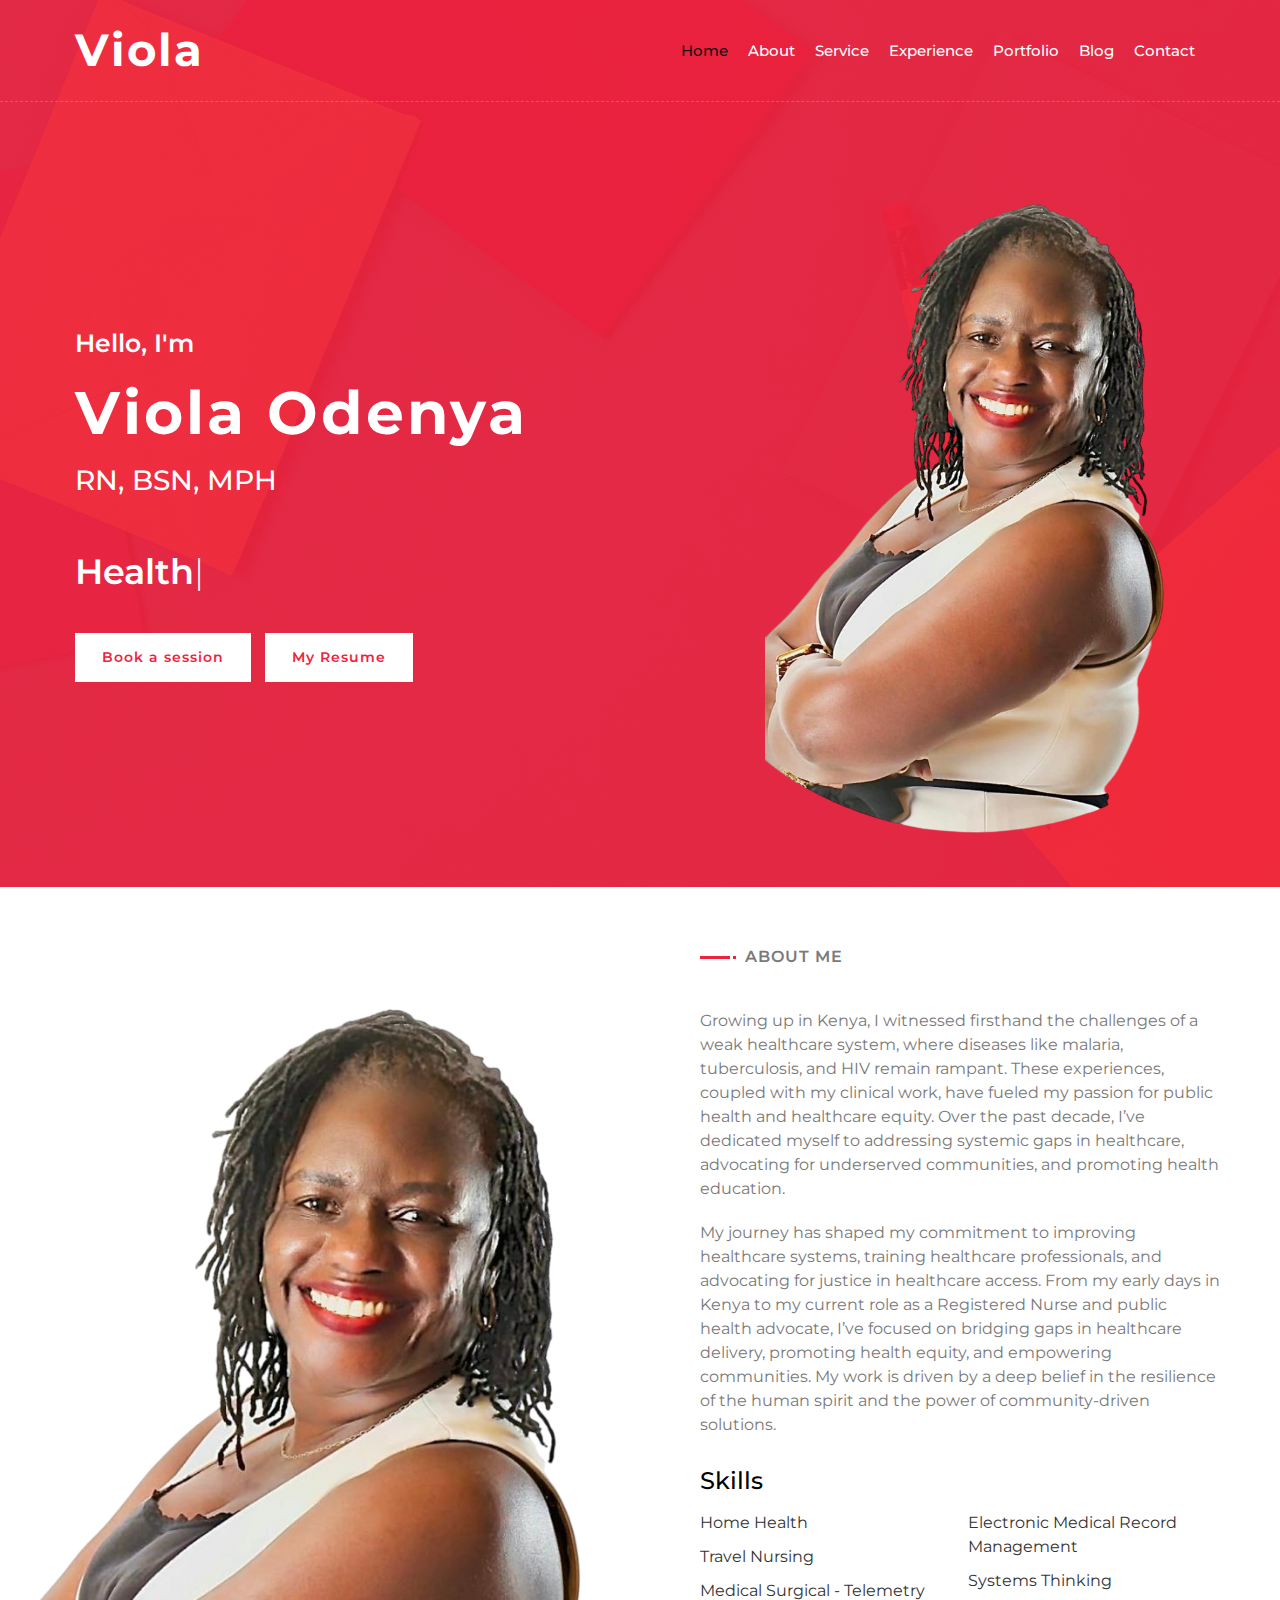
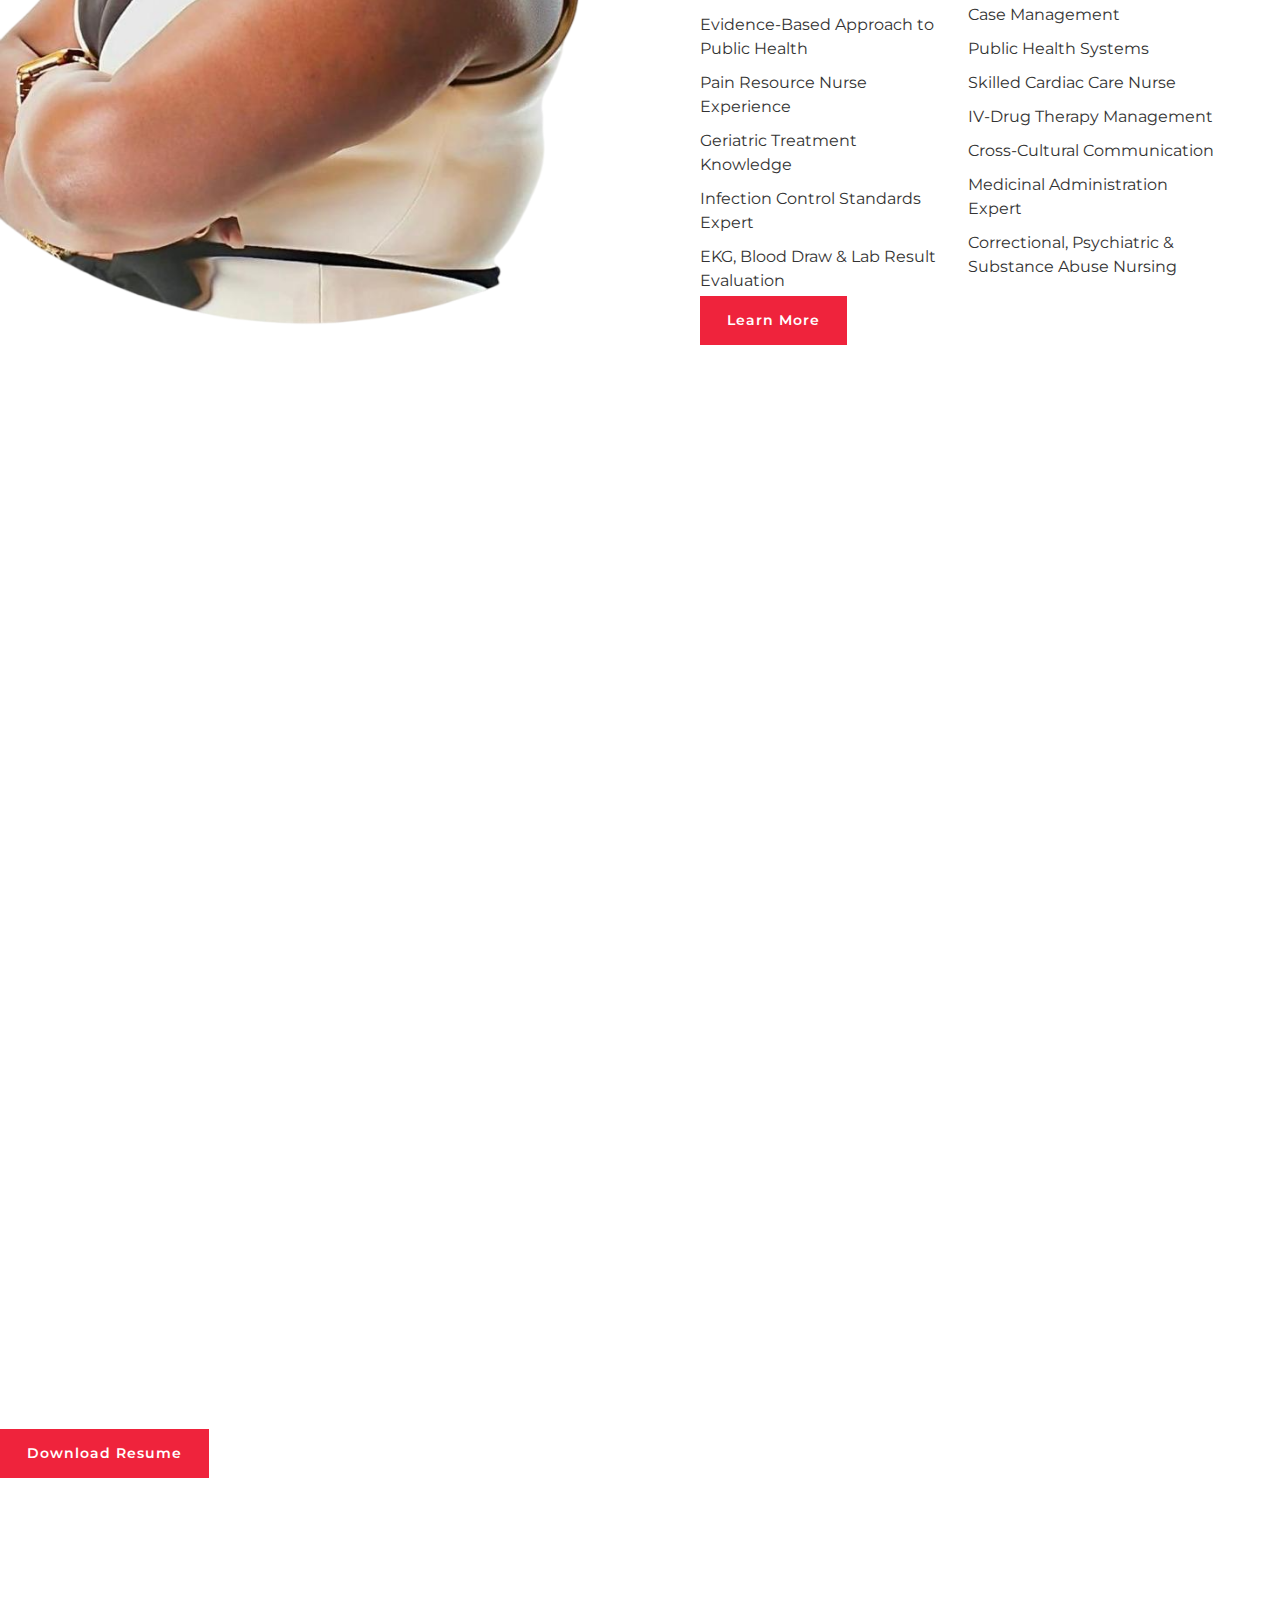
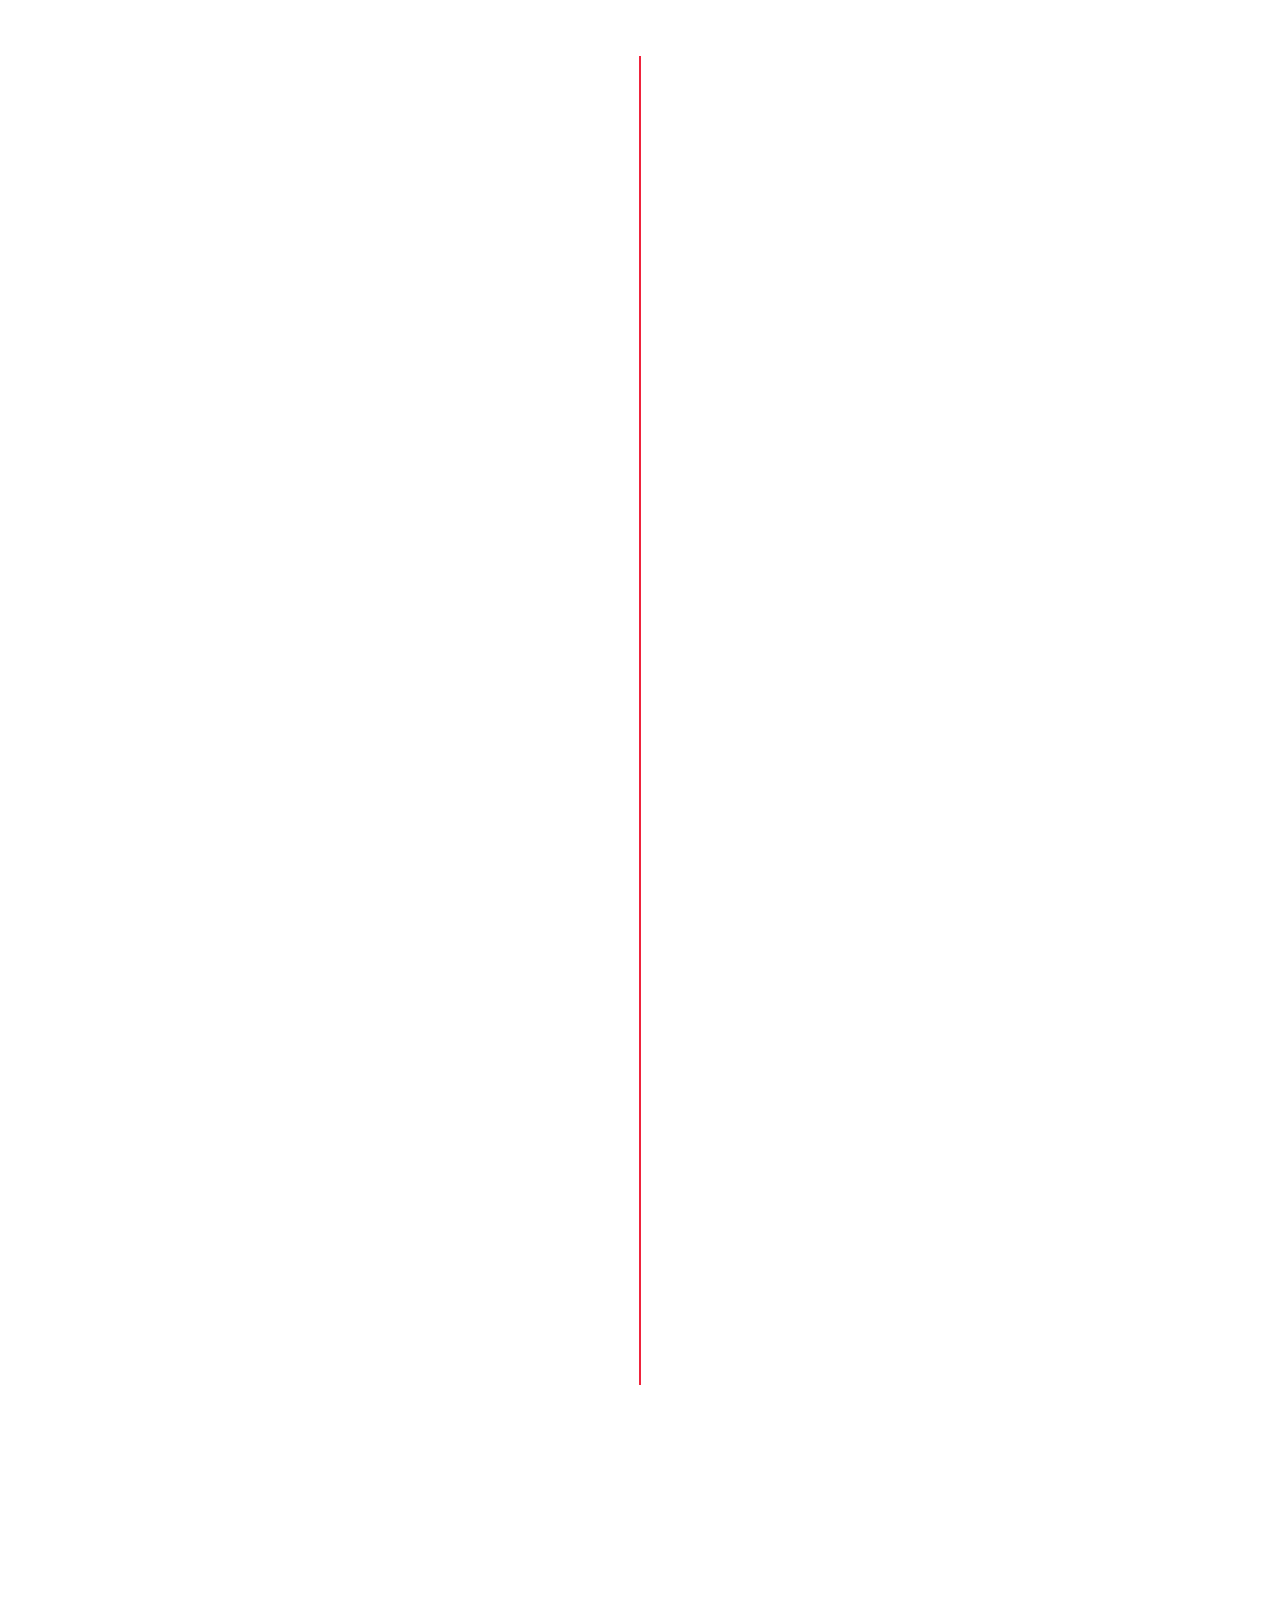
<file: index.html>
<!DOCTYPE html>
<html lang="en">
    <head>
        <meta charset="utf-8">
        <title>Viola</title>
        <meta content="width=device-width, initial-scale=1.0" name="viewport">
        <meta content="Free Website Template" name="keywords">
        <meta content="Free Website Template" name="description">

        <!-- Favicon -->
        <link href="img/favicon.ico" rel="icon">

        <!-- Google Font -->
        <link href="https://fonts.googleapis.com/css2?family=Montserrat:wght@300;400;500;600;700&display=swap" rel="stylesheet">

        <!-- CSS Libraries -->
        <link href="https://stackpath.bootstrapcdn.com/bootstrap/4.4.1/css/bootstrap.min.css" rel="stylesheet">
        <link href="https://cdnjs.cloudflare.com/ajax/libs/font-awesome/5.10.0/css/all.min.css" rel="stylesheet">
        <link href="lib/animate/animate.min.css" rel="stylesheet">
        <link href="lib/owlcarousel/assets/owl.carousel.min.css" rel="stylesheet">
        <link href="lib/lightbox/css/lightbox.min.css" rel="stylesheet">

        <!-- Template Stylesheet -->
        <link href="css/style.css" rel="stylesheet">
    </head>

    <body data-spy="scroll" data-target=".navbar" data-offset="51">
        <!-- Nav Bar Start -->
        <div class="navbar navbar-expand-lg bg-light navbar-light">
            <div class="container-fluid">
                <a href="index.html" class="navbar-brand">Viola</a>
                <button type="button" class="navbar-toggler" data-toggle="collapse" data-target="#navbarCollapse">
                    <span class="navbar-toggler-icon"></span>
                </button>

                <div class="collapse navbar-collapse justify-content-between" id="navbarCollapse">
                    <div class="navbar-nav ml-auto">
                        <a href="#home" class="nav-item nav-link active">Home</a>
                        <a href="#about" class="nav-item nav-link">About</a>
                        <a href="#service" class="nav-item nav-link">Service</a>
                        <a href="#experience" class="nav-item nav-link">Experience</a>
                        <a href="#portfolio" class="nav-item nav-link">Portfolio</a>
                        <!-- <a href="#price" class="nav-item nav-link">Price</a>
                        <a href="#review" class="nav-item nav-link">Review</a>
                        <a href="#team" class="nav-item nav-link">Team</a> -->
                        <a href="#blog" class="nav-item nav-link">Blog</a>
                        <a href="#contact" class="nav-item nav-link">Contact</a>
                    </div>
                </div>
            </div>
        </div>
        <!-- Nav Bar End -->


        <!-- Hero Start -->
        <div class="hero" id="home">
            <div class="container-fluid">
                <div class="row align-items-center">
                    <div class="col-sm-12 col-md-6">
                        <div class="hero-content">
                            <div class="hero-text">
                                <p>Hello, I'm</p>
                                <h1>Viola Odenya</h1>
                                <h3 class="text-white mb-5">RN, BSN, MPH</h3>
                                <h2></h2>
                                <div class="typed-text">
                                    Healthcare Administrator, Public Health Enthusiast, Compassionate Health Advocate
                                </div>
                            </div>
                            <div class="hero-btn">
                                <a class="btn" href="">Book a session</a>
                                <!-- <a class="btn" href="">Contact Me</a> -->
                                <a class="btn" href="documents\Resume.docx">My Resume</a>
                            </div>
                        </div>
                    </div>
                    <div class="col-sm-12 col-md-6 d-none d-md-block">
                        <div class="hero-image">
                            <img src="img/Viola_1.png" alt="Hero Image">
                        </div>
                    </div>
                </div>
            </div>
        </div>
        <!-- Hero End -->


        <!-- About Start -->
        <div class="about wow fadeInUp" data-wow-delay="0.1s" id="about">
            <div class="container-fluid">
                <div class="row align-items-center">
                    <div class="col-lg-6">
                        <div class="about-img">
                            <img src="img/Viola_1.png" alt="Image">
                        </div>
                    </div>
                    <div class="col-lg-6">
                        <div class="about-content">
                            <div class="section-header text-left">
                                <p>About Me</p>
                                <!-- <h5>"Be the change you wish to see in the world" Mahatma Gandhi</h5> -->
                            </div>
                            <div class="about-text">
                                <p>
                                    Growing up in Kenya, I witnessed firsthand the challenges of a weak healthcare system, where diseases like malaria, tuberculosis, and HIV remain rampant. These experiences, coupled with my clinical work, have fueled my passion for public health and healthcare equity. Over the past decade, I’ve dedicated myself to addressing systemic gaps in healthcare, advocating for underserved communities, and promoting health education.
                                </p>
                                <p>
                                    My journey has shaped my commitment to improving healthcare systems, training healthcare professionals, and advocating for justice in healthcare access. From my early days in Kenya to my current role as a Registered Nurse and public health advocate, I’ve focused on bridging gaps in healthcare delivery, promoting health equity, and empowering communities. My work is driven by a deep belief in the resilience of the human spirit and the power of community-driven solutions.
                                </p>
                            </div>
                            <div class="skills">
                                <h3>Skills</h3>
                                <div class="skills-list">
                                    <ul>
                                        <li>Home Health</li>
                                        <li>Travel Nursing</li>
                                        <li>Medical Surgical - Telemetry</li>
                                        <li>Evidence-Based Approach to Public Health</li>
                                        <li>Pain Resource Nurse Experience</li>
                                        <li>Geriatric Treatment Knowledge</li>
                                        <li>Infection Control Standards Expert</li>
                                        <li>EKG, Blood Draw & Lab Result Evaluation</li>
                                        <li>Electronic Medical Record Management</li>
                                        <li>Systems Thinking</li>
                                        <li>Case Management</li>
                                        <li>Public Health Systems</li>
                                        <li>Skilled Cardiac Care Nurse</li>
                                        <li>IV-Drug Therapy Management</li>
                                        <li>Cross-Cultural Communication</li>
                                        <li>Medicinal Administration Expert</li>
                                        <li>Correctional, Psychiatric & Substance Abuse Nursing</li>
                                    </ul>
                                </div>
                            </div>
                            <a class="btn" href="">Learn More</a>
                        </div>
                    </div>
                </div>
            </div>
        </div>
        <!-- About End -->

        <!-- Statistics Start -->
        <div class="statistics wow fadeIn" data-wow-delay="0.1s">
            <div class="container">
                <div class="row">
                    <div class="col-md-3 col-sm-6">
                        <div class="stat-item">
                            <h2 class="count" data-target="10">10+</h2>
                            <p>Years of Experience</p>
                        </div>
                    </div>
                    <div class="col-md-3 col-sm-6">
                        <div class="stat-item">
                            <h2 class="count" data-target="1000">1000+</h2>
                            <p>Patients Served</p>
                        </div>
                    </div>
                    <div class="col-md-3 col-sm-6">
                        <div class="stat-item">
                            <h2 class="count" data-target="100">100%</h2>
                            <p>STAR Team Expertise</p>
                        </div>
                    </div>
                    <div class="col-md-3 col-sm-6">
                        <div class="stat-item">
                            <h2 class="count" data-target="24">24/7</h2>
                            <p>Availability</p>
                        </div>
                    </div>
                </div>
            </div>
        </div>
        <!-- Statistics End -->
        
        <!-- Service Start -->
        <div class="service" id="service">
            <div class="container">
                <div class="section-header text-center wow zoomIn" data-wow-delay="0.1s">
                    <p>What I do</p>
                    <h2>Mission Statement & Goals</h2>
                </div>
                <div class="service-grid">
                    <div class="service-item wow fadeInUp" data-wow-delay="0.0s">
                        <div class="service-icon">
                            <i class="fa fa-bullseye"></i> <!-- Icon for Mission -->
                        </div>
                        <div class="service-text">
                            <h3>My Mission</h3>
                            <p>
                                Advancing global health equity by building a movement for greater social justice in the world.
                            </p>
                        </div>
                    </div>
                    <div class="service-item wow fadeInUp" data-wow-delay="0.2s">
                        <div class="service-icon">
                            <i class="fa fa-flag-checkered"></i> <!-- Icon for Goals -->
                        </div>
                        <div class="service-text">
                            <h3>My Goals</h3>
                            <ul>
                                <li>Create a network that provides for the sustainable well-being of the most disenfranchised.</li>
                                <li>Ensure that clinical trials are inclusive of people from different racial and ethnic groups to understand how they are affected by a particular condition.</li>
                            </ul>
                        </div>
                    </div>
                    <div class="service-item wow fadeInUp" data-wow-delay="0.4s">
                        <div class="service-icon">
                            <i class="fa fa-eye"></i> <!-- Icon for Vision -->
                        </div>
                        <div class="service-text">
                            <h3>Why These Goals</h3>
                            <p>
                                Because health equity means that everyone has a fair and just opportunity to be as healthy as possible.
                            </p>
                        </div>
                    </div>
                    <div class="service-item wow fadeInUp" data-wow-delay="0.6s">
                        <div class="service-icon">
                            <i class="fa fa-lightbulb"></i> <!-- Icon for Solution -->
                        </div>
                        <div class="service-text">
                            <h3>Solution</h3>
                            <ul>
                                <li>Social justice</li>
                                <li>Removing obstacles to health for disenfranchised, marginalized, and excluded groups</li>
                                <li>Addressing all determinants of health, not only healthcare</li>
                            </ul>
                        </div>
                    </div>
                </div>
            </div>
        </div>
        <!-- Service End -->

        <div class="download-resume">
            <a href="documents/Resume.docx">
                <button class="btn">Download Resume</button>
            </a>
        </div>
        
 <!-- Experience Start -->
<div class="experience" id="experience">
    <div class="container">
        <header class="section-header text-center wow zoomIn" data-wow-delay="0.1s">
            <p>My Resume</p>
            <h2>Working Experience</h2>
        </header>
        <div class="timeline">
            <!-- Infectious Disease Prevention Specialist -->
            <div class="timeline-item left wow slideInLeft" data-wow-delay="0.1s">
                <div class="timeline-text">
                    <div class="timeline-date">April 2022 - Present</div>
                    <h2>Infectious Disease Prevention Specialist (STI/TB)</h2>
                    <h4>Ryan White Foundation</h4>
                    <p>
                        <ul>
                            <li>Deployed STI surveillance systems, risk assessments, and outbreak preparedness with cultural sensitivity.</li>
                            <li>Provided health education and guidance on STI prevention, following protocols for case investigations.</li>
                            <li>Connected patients with healthcare resources and facilitated infection prevention education.</li>
                            <li>Developed quarterly grant proposals to secure funding.</li>
                        </ul>
                    </p>
                </div>
            </div>
            <!-- Star Team Nurse / Float Pool -->
            <div class="timeline-item right wow slideInRight" data-wow-delay="0.1s">
                <div class="timeline-text">
                    <div class="timeline-date">August 2021 - Present</div>
                    <h2>Star Team Nurse / Float Pool</h2>
                    <h4>Hartford Hospital</h4>
                    <p>
                        <ul>
                            <li>Supported hospital leaders in advocating for equal healthcare access and infection control protocols.</li>
                            <li>Collaborated with teams to reduce infection risks and improve health outcomes.</li>
                            <li>Provided culturally sensitive care and participated in quality improvement assessments.</li>
                        </ul>
                    </p>
                </div>
            </div>
            <!-- Chronic Disease Care Manager -->
            <div class="timeline-item left wow slideInLeft" data-wow-delay="0.1s">
                <div class="timeline-text">
                    <div class="timeline-date">April 2013 – August 2021</div>
                    <h2>Chronic Disease Care Manager</h2>
                    <h4>UMASS Harrington Memorial Hospital</h4>
                    <p>
                        <ul>
                            <li>Coordinated transitional care for patients with chronic diseases to improve health outcomes.</li>
                            <li>Collaborated with healthcare professionals to ensure holistic patient care.</li>
                            <li>Provided emotional support, counseling, and self-management techniques to patients and families.</li>
                            <li>Organized educational programs to raise awareness and improve disease management.</li>
                        </ul>
                    </p>
                </div>
            </div>
            <!-- Volunteer -->
            <div class="timeline-item right wow slideInRight" data-wow-delay="0.1s">
                <div class="timeline-text">
                    <div class="timeline-date">December 2020 - Present</div>
                    <h2>Volunteer</h2>
                    <h4>AIDS QUILT Rhode Island</h4>
                    <p>
                        <ul>
                            <li>Educated high school students on STI prevention.</li>
                            <li>Advocated for increased funding and awareness for HIV+ individuals.</li>
                        </ul>
                    </p>
                </div>
            </div>
        </div>
    </div>
</div>
<!-- Experience End -->
        <!-- Job Experience End -->

        <!-- Education start -->
        <div class="experience" id="experience">
            <div class="container">
                <header class="section-header text-center wow zoomIn" data-wow-delay="0.1s">
                    <p>Education Journey</p>
                    <h2>Education</h2>
                </header>
                <div class="timeline">
                    <div class="timeline-item left wow slideInLeft" data-wow-delay="0.1s">
                        <div class="timeline-text">
                            <div class="timeline-date">2020 - 2023</div>
                            <h2>Masters of Public Health</h2>
                            <h4>Chamberlain University</h4>
                            <p><i>GPA: 3.9</i></p>
                        </div>
                    </div>
                    <div class="timeline-item right wow slideInRight" data-wow-delay="0.1s">
                        <div class="timeline-text">
                            <div class="timeline-date">2014 - 2016</div>
                            <h2>Bachelor of Science in Nursing</h2>
                            <h4>Elms College, Chicopee MA</h4>
                            <p><i>GPA: 3.9</i></p>
                        </div>
                    </div>
                    <div class="timeline-item left wow slideInLeft" data-wow-delay="0.1s">
                        <div class="timeline-text">
                            <div class="timeline-date">2009 - 2011</div>
                            <h2>Associate of Science in Nursing</h2>
                            <h4>Becker College, Worcester, MA</h4>
                            <p>
                            </p>
                        </div>
                    </div>
                </div>
            </div>
        </div>
        <!-- Education End -->
        
        
        <!-- Banner Start -->
        <!-- <div class="banner wow zoomIn" data-wow-delay="0.1s">
            <div class="container">
                <div class="section-header text-center">
                    <p>Reasonable Price</p>
                    <h2>Get A <span>Special</span> Price</h2>
                </div>
                <div class="container banner-text">
                    <p>
                    </p>
                    <a class="btn">Book Now</a>
                </div>
            </div>
        </div> -->
        <!-- Banner End -->


 <!-- Portfolio Start -->
<div class="portfolio" id="portfolio">
    <div class="container">
        <div class="section-header text-center wow zoomIn" data-wow-delay="0.1s">
            <p>My Portfolio</p>
            <h2>Applied practice experience projects</h2>
        </div>
        <div class="row portfolio-container">
            <div class="col-lg-4 col-md-6 col-sm-12 portfolio-item filter-1 wow fadeInUp" data-wow-delay="0.0s">
                <div class="portfolio-wrap">
                    <div class="portfolio-img">
                        <img src="img/Student_Learning_Agreement.png" alt="Student Learning Agreement">
                    </div>
                    <div class="portfolio-text">
                        <h3>Student Learning Agreement</h3>
                        <a class="btn" href="documents\Student_Learning_Agreement.pdf" target="_blank">+</a>
                    </div>
                </div>
            </div>
            <div class="col-lg-4 col-md-6 col-sm-12 portfolio-item filter-2 wow fadeInUp" data-wow-delay="0.2s">
                <div class="portfolio-wrap">
                    <div class="portfolio-img">
                        <img src="img/PWHH.png" alt="PWHH">
                    </div>
                    <div class="portfolio-text">
                        <h3>PWHH</h3>
                        <a class="btn" href="documents\PWHH.pdf" target="_blank">+</a>
                    </div>
                </div>
            </div>
            <div class="col-lg-4 col-md-6 col-sm-12 portfolio-item filter-3 wow fadeInUp" data-wow-delay="0.4s">
                <div class="portfolio-wrap">
                    <div class="portfolio-img">
                        <img src="img/RyanWhite.png" alt="Ryan White Narrative Report">
                    </div>
                    <div class="portfolio-text">
                        <h3>Ryan White Narrative Report</h3>
                        <a class="btn" href="documents\Ryan_white.pdf" target="_blank">+</a>
                    </div>
                </div>
            </div>
        </div>
    </div>
</div>
<!-- Portfolio End -->

<!-- Blog Start -->
<div class="blog" id="blog">
    <div class="container">
        <div class="section-header text-center wow zoomIn" data-wow-delay="0.1s">
            <p>From Blog</p>
            <h2>ILE High Quality Written Products</h2>
        </div>
        <div class="row">
            <div class="col-lg-6">
                <div class="blog-item wow fadeInUp" data-wow-delay="0.1s">
                    <div class="blog-img">
                        <img src="img/ILE.png" alt="Integrative Learning Experience (ILE)">
                    </div>
                    <div class="blog-text">
                        <h2>Integrative Learning Experience (ILE)</h2>
                        <p>
                            My ILE program focused on Sexually Transmitted Infections Prevention and Reduction Program for Connecticut
                        </p>
                        <a class="btn" href="documents\ILE.pdf" target="_blank">Read More <i class="fa fa-angle-right"></i></a>
                    </div>
                </div>
            </div>
            <div class="col-lg-6">
                <div class="blog-item wow fadeInUp" data-wow-delay="0.3s">
                    <div class="blog-img">
                        <img src="img/ILEPoster.png" alt="Integrative Learning Experience (ILE) Poster">
                    </div>
                    <div class="blog-text">
                        <h2>Integrative Learning Experience (ILE) Poster</h2>
                        <p>
                            The ILE Poster presentation has a summary of the findings on STI in Connecticut
                        </p>
                        <a class="btn" href="documents\ILE_Poster.pdf" target="_blank">Read More <i class="fa fa-angle-right"></i></a>
                    </div>
                </div>
            </div>
        </div>
    </div>
</div>
<!-- Blog End -->        
        
        <!-- Contact Start -->
        <div class="contact wow fadeInUp" data-wow-delay="0.1s" id="contact">
            <div class="container-fluid">
                <div class="container">
                    <div class="row align-items-center">
                        <div class="col-md-12"> <!-- Use full width for centering -->
                            <h2>Get in touch!</h2> <!-- Centered and styled title -->
                            <div class="form-container"> <!-- Wrapper for the form -->
                                <div class="contact-form">
                                    <div id="success"></div>
                                    <form name="sentMessage" id="contactForm" novalidate="novalidate">
                                        <div class="control-group">
                                            <input type="text" class="form-control" id="name" placeholder="Your Name" required="required" data-validation-required-message="Please enter your name" />
                                            <p class="help-block"></p>
                                        </div>
                                        <div class="control-group">
                                            <input type="email" class="form-control" id="email" placeholder="Your Email" required="required" data-validation-required-message="Please enter your email" />
                                            <p class="help-block"></p>
                                        </div>
                                        <div class="control-group">
                                            <input type="text" class="form-control" id="subject" placeholder="Subject" required="required" data-validation-required-message="Please enter a subject" />
                                            <p class="help-block"></p>
                                        </div>
                                        <div class="control-group">
                                            <textarea class="form-control" id="message" placeholder="Message" required="required" data-validation-required-message="Please enter your message"></textarea>
                                            <p class="help-block"></p>
                                        </div>
                                        <div>
                                            <button class="btn" type="submit" id="sendMessageButton">Send Message</button>
                                        </div>
                                    </form>
                                </div>
                            </div>
                        </div>
                    </div>
                </div>
            </div>
        </div> <!-- Contact End -->





        <!-- Footer Start -->
        <div class="footer wow fadeIn" data-wow-delay="0.3s">
            <div class="container-fluid">
                <div class="container">
                    <div class="footer-info">
                        <h2>Viola Odenya</h2>
                        <!-- <h3>123 Street, New York, USA</h3> -->
                        <div class="footer-menu">
                            <p>+1 5083445985</p>
                            <p>vodenya@gmail.com</p>
                        </div>
                        <div class="footer-social">
                            <a href="#"><i class="fab fa-twitter"></i></a>
                            <a href="#"><i class="fab fa-facebook-f"></i></a>
                            <a href="#"><i class="fab fa-youtube"></i></a>
                            <a href="#"><i class="fab fa-instagram"></i></a>
                            <a href="#"><i class="fab fa-linkedin-in"></i></a>
                        </div>
                    </div>
                </div>
                <div class="container copyright">
                    <p>&copy; <a href="">Viola.org</a>, All Right Reserved | Developed By <a href="https://loyd.fly.dev/">Loyd</a></p>
                </div>
            </div>
        </div>
        <!-- Footer End -->
        
        
        <!-- Back to top button -->
        <a href="#" class="btn back-to-top"><i class="fa fa-chevron-up"></i></a>
        
        
        <!-- Pre Loader -->
        <div id="loader" class="show">
            <div class="loader"></div>
        </div>

        
        <!-- JavaScript Libraries -->
        <script src="https://code.jquery.com/jquery-3.4.1.min.js"></script>
        <script src="https://stackpath.bootstrapcdn.com/bootstrap/4.4.1/js/bootstrap.bundle.min.js"></script>
        <script src="lib/easing/easing.min.js"></script>
        <script src="lib/wow/wow.min.js"></script>
        <script src="lib/waypoints/waypoints.min.js"></script>
        <script src="lib/typed/typed.min.js"></script>
        <script src="lib/owlcarousel/owl.carousel.min.js"></script>
        <script src="lib/isotope/isotope.pkgd.min.js"></script>
        <script src="lib/lightbox/js/lightbox.min.js"></script>
        
        <!-- Contact Javascript File -->
        <script src="mail/jqBootstrapValidation.min.js"></script>
        <script src="mail/contact.js"></script>

        <!-- Template Javascript -->
        <script src="js/main.js"></script>
    </body>
</html>
</file>
<file: css/style.css>
/*******************************/
/********* General CSS *********/
/*******************************/
body {
    color: #797979;
    background: #ffffff;
    font-family: 'Montserrat', sans-serif;
}

h1,
h2, 
h3, 
h4,
h5, 
h6 {
    color: #414141;
}

a {
    color: #313131;
    transition: .3s;
}

a:hover,
a:active,
a:focus {
    color: #EF233C;
    outline: none;
    text-decoration: none;
}

.btn:focus,
.form-control:focus {
    box-shadow: none;
}

.container-fluid {
    max-width: 1366px;
}

.btn {
    padding: 12px 25px;
    font-size: 14px;
    font-weight: 600;
    letter-spacing: 1px;
    color: #ffffff;
    background: #EF233C;
    border: 2px solid transparent;
    border-radius: 0;
    box-shadow: inset 0 0 0 50px #EF233C;
    transition: ease-out 0.3s;
    -webkit-transition: ease-out 0.3s;
    -moz-transition: ease-out 0.3s;
}

.btn:hover {
    color: #EF233C;
    background: transparent;
    box-shadow: inset 0 0 0 0 #EF233C;
    border-color: #EF233C;
}

#loader {
    position: fixed;
    top: 0;
    right: 0;
    bottom: 0;
    left: 0;
    display: flex;
    align-items: center;
    justify-content: center;
    background: #ffffff;
    opacity: 0;
    visibility: hidden;
    -webkit-transition: opacity .3s ease-out, visibility 0s linear .3s;
    -o-transition: opacity .3s ease-out, visibility 0s linear .3s;
    transition: opacity .3s ease-out, visibility 0s linear .3s;
    z-index: 999;
}

#loader.show {
    -webkit-transition: opacity .6s ease-out, visibility 0s linear 0s;
    -o-transition: opacity .6s ease-out, visibility 0s linear 0s;
    transition: opacity .6s ease-out, visibility 0s linear 0s;
    visibility: visible;
    opacity: 1;
}

#loader .loader {
    position: relative;
    width: 45px;
    height: 45px;
    border: 5px solid #dddddd;
    border-top: 5px solid #EF233C;
    border-radius: 50%;
    -webkit-animation: spin 2s linear infinite;
    animation: spin 2s linear infinite;
}

@-webkit-keyframes spin {
    0% { -webkit-transform: rotate(0deg); }
    100% { -webkit-transform: rotate(360deg); }
}

@keyframes spin {
    0% { transform: rotate(0deg); }
    100% { transform: rotate(360deg); }
}

.back-to-top {
    position: fixed;
    display: none;
    width: 44px;
    height: 44px;
    padding: 8px 0;
    text-align: center;
    line-height: 1;
    font-size: 22px;
    right: 15px;
    bottom: 15px;
    z-index: 9;
}

.back-to-top i {
    color: #ffffff;
}

.back-to-top:hover i {
    color: #414141;
}


/**********************************/
/*********** Nav Bar CSS **********/
/**********************************/
.navbar {
    position: relative;
    transition: .5s;
    z-index: 999;
}

.navbar.nav-sticky {
    position: fixed;
    top: 0;
    width: 100%;
    box-shadow: 0 2px 5px rgba(0, 0, 0, .3);
}

.navbar .navbar-brand {
    margin: 0;
    font-size: 45px;
    line-height: 0px;
    font-weight: 700;
    letter-spacing: 2px;
    transition: .5s;
    
}

.navbar .navbar-brand img {
    max-width: 100%;
    max-height: 40px;
}

.navbar .dropdown-menu {
    margin-top: 0;
    border: 0;
    border-radius: 0;
    background: #f8f9fa;
}

@media (min-width: 992px) {
    .navbar {
        position: absolute;
        width: 100%;
        padding: 30px 60px;
        background: transparent !important;
        border-bottom: 1px dashed rgba(256, 256, 256, .2);
        z-index: 9;
    }
    
    .navbar.nav-sticky {
        padding: 10px 60px;
        background: #ffffff !important;
    }
    
    .navbar .navbar-brand {
        color: #ffffff;
    }
    
    .navbar.nav-sticky .navbar-brand {
        color: #EF233C;
    }

    .navbar-light .navbar-nav .nav-link,
    .navbar-light .navbar-nav .nav-link:focus {
        padding: 10px 10px 8px 10px;
        color: #ffffff;
        font-size: 15px;
        font-weight: 500;
    }
    
    .navbar-light.nav-sticky .navbar-nav .nav-link,
    .navbar-light.nav-sticky .navbar-nav .nav-link:focus {
        color: #414141;
    }

    .navbar-light .navbar-nav .nav-link:hover,
    .navbar-light .navbar-nav .nav-link.active {
        color: #111111;
    }
    
    .navbar-light.nav-sticky .navbar-nav .nav-link:hover,
    .navbar-light.nav-sticky .navbar-nav .nav-link.active {
        color: #EF233C;
    }
}

@media (max-width: 991.98px) {   
    .navbar {
        padding: 15px;
        background: #ffffff !important;
    }
    
    .navbar .navbar-brand {
        color: #EF233C;
    }
    
    .navbar .navbar-nav {
        margin-top: 15px;
    }
    
    .navbar a.nav-link {
        padding: 5px;
    }
    
    .navbar .dropdown-menu {
        box-shadow: none;
    }
}


/*******************************/
/********** Hero CSS ***********/
/*******************************/
.hero {
    position: relative;
    width: 100%;
    margin-bottom: 45px;
    padding: 120px 0 0 0;
    overflow: hidden;
    background: linear-gradient(rgba(239, 35, 60, .95), rgba(239, 35, 60, .95)), url(../img/hero-bg.jpg);
    background-position: center;
    background-repeat: no-repeat;
    background-size: cover;
}

.hero .container-fluid {
    padding: 0;
}

.hero .hero-image {
    position: relative;
    text-align: right;
    padding-right: 75px;
    overflow: hidden; /* Add this to the parent */
}

.hero .hero-image img {
    max-width: 80%;
    max-height: 80%;
    border-radius: 20px; /* Keep this on the image */
}
.hero .hero-content {
    position: relative;
    padding-left: 75px;
    display: flex;
    align-items: flex-start;
    justify-content: center;
    flex-direction: column;
}

.hero .hero-text p {
    color: #ffffff;
    font-size: 25px;
    font-weight: 600;
    margin-bottom: 15px;
}

.hero .hero-text h1 {
    color: #ffffff;
    font-size: 60px;
    font-weight: 700;
    letter-spacing: 3px;
    margin-bottom: 15px;
}

.hero .hero-text h2 {
    display: inline-block;
    margin: 0;
    height: 35px;
    color: #ffffff;
    font-size: 35px;
    font-weight: 600;
}

.hero .hero-text .typed-text {
    display: none;
}

.hero .hero-text .typed-cursor {
    font-size: 35px;
    font-weight: 300;
    color: #ffffff;
}

.hero .hero-btn .btn {
    margin-top: 35px;
    color: #EF233C;
    background: #ffffff;
    box-shadow: inset 0 0 0 50px #ffffff;
}

.hero .hero-btn .btn:hover {
    color: #ffffff;
    background: transparent;
    box-shadow: inset 0 0 0 0 #ffffff;
    border-color: #ffffff;
}

.hero .hero-btn .btn:first-child {
    margin-right: 10px;
}

@media (max-width: 991.98px) {
    .hero {
        padding-top: 60px;
    }
    
    .hero .hero-content {
        padding: 0 15px;
    }
    
    .hero .hero-text p {
        font-size: 20px;
    }
    
    .hero .hero-text h1 {
        font-size: 45px;
    }
    
    .hero .hero-text h2 {
        font-size: 25px;
        height: 25px;
    }
    
    .hero .hero-btn .btn {
        padding: 12px 30px;
        letter-spacing: 1px;
    }
}

@media (max-width: 767.98px) {
    .hero {
        padding-top: 60px;
        padding-bottom: 60px;
    }
    
    .hero,
    .hero .hero-text,
    .hero .hero-btn {
        width: 100%;
        text-align: center;
    }
    
    .hero .hero-text p {
        font-size: 18px;
    }
    
    .hero .hero-text h1 {
        font-size: 35px;
    }
    
    .hero .hero-text h2 {
        font-size: 22px;
        height: 22px;
    }
    
    .hero .hero-btn .btn {
        padding: 10px 15px;
        letter-spacing: 1px;
    }
}

@media (max-width: 575.98px) {
    .hero .hero-text p {
        font-size: 16px;
    }
    
    .hero .hero-text h1 {
        font-size: 30px;
    }
    
    .hero .hero-text h2 {
        font-size: 18px;
        height: 18px;
    }
    
    .hero .hero-btn .btn {
        padding: 8px 10px;
        letter-spacing: 0;
    }
}


/*******************************/
/******* Section Header ********/
/*******************************/
.section-header {
    position: relative;
    margin-bottom: 45px;
}

.section-header p {
    display: inline-block;
    margin: 0 30px;
    margin-bottom: 10px;
    padding-left: 15px;
    position: relative;
    font-size: 16px;
    font-weight: 600;
    letter-spacing: 1px;
    text-transform: uppercase;
    background: #ffffff;
}

.section-header p::before {
    position: absolute;
    content: "";
    height: 3px;
    top: 11px;
    right: 0;
    left: -30px;
    background: #EF233C;
    z-index: -1;
}

.section-header p::after {
    position: absolute;
    content: "";
    width: 3px;
    height: 3px;
    top: 11px;
    left: 3px;
    background: #EF233C;
    z-index: 1;
}

.section-header h2 {
    margin: 0;
    position: relative;
    font-size: 45px;
    font-weight: 700;
}

@media (max-width: 767.98px) {
    .section-header h2 {
        font-size: 30px;
    }
}


/*******************************/
/********** About CSS **********/
/*******************************/
.about {
    position: relative;
    width: 100%;
    margin: -45px 0 45px 0;
}

.about .col-lg-6 {
    padding: 0;
}

.about .section-header {
    margin-bottom: 30px;
}

.about .about-img {
    position: relative;
    height: 100%;
}

.about .about-img img {
    position: relative;
    width: 100%;
    height: 100%;
    border-radius: 20px; /* Keep this on the image */
    object-fit: cover;
}

.about .about-content {
    padding: 0 60px;
}

.about .about-text p {
    font-size: 16px;
    margin-bottom: 20px; /* Add spacing between paragraphs */
}

.about .skills {
    margin-top: 30px;
}

.about .skills h3 {
    font-size: 1.5rem;
    margin-bottom: 15px;
    color: #000000; /* Match the theme color */
}

.about .skills-list ul {
    columns: 2; /* Split skills into two columns */
    list-style-type: none; /* Remove bullet points */
    padding: 0;
    margin: 0;
}

.about .skills-list ul li {
    font-size: 16px;
    margin-bottom: 10px; /* Add spacing between skills */
    color: #333333; /* Slightly darker text for readability */
}

.about .about-text a.btn {
    margin-top: 15px;
}

@media (max-width: 991.98px) {
    .about .about-content {
        padding: 45px 15px 0 15px;
    }

    .about .skills-list ul {
        columns: 1; /* Single column for smaller screens */
    }
}


/*******************************/
/******** Statistics CSS *******/
/*******************************/
.statistics {
    position: relative;
    width: 100%;
    padding: 60px 0;
    background: #ffffff; /* White background */
    text-align: center;
}

.statistics .stat-item {
    padding: 20px;
    border: 1px solid #e0e0e0; /* Subtle border */
    border-radius: 10px; /* Rounded corners */
    background: #f9f9f9; /* Light background */
    transition: all 0.3s ease;
}

.statistics .stat-item:hover {
    transform: translateY(-10px); /* Hover effect */
    box-shadow: 0 4px 15px rgba(0, 0, 0, 0.1); /* Subtle shadow */
}

.statistics .stat-item h2 {
    font-size: 2.5rem;
    font-weight: 700;
    color: #EF233C; /* Theme color */
    margin-bottom: 10px;
}

.statistics .stat-item p {
    font-size: 1rem;
    color: #333333; /* Dark text for readability */
    margin: 0;
}

@media (max-width: 767.98px) {
    .statistics .stat-item {
        margin-bottom: 20px; /* Add spacing between items on smaller screens */
    }
}



/*******************************/
/******* Experience CSS ********/
/*******************************/
.experience {
    position: relative;
    padding: 45px 0 15px 0;
}

.experience .timeline {
    position: relative;
    width: 100%;
}

.experience .timeline::after {
    content: '';
    position: absolute;
    width: 2px;
    background: #EF233C;
    top: 0;
    bottom: 0;
    left: 50%;
    margin-left: -1px;
}

.experience .timeline .timeline-item {
    position: relative;
    background: inherit;
    width: 50%;
    margin-bottom: 30px;
}

.experience .timeline .timeline-item.left {
    left: 0;
    padding-right: 30px;
}

.experience .timeline .timeline-item.right {
    left: 50%;
    padding-left: 30px;
}

.experience .timeline .timeline-item::after {
    content: '';
    position: absolute;
    width: 16px;
    height: 16px;
    top: 48px;
    right: -8px;
    background: #ffffff;
    border: 2px solid #EF233C;
    border-radius: 16px;
    z-index: 1;
}

.experience .timeline .timeline-item.right::after {
    left: -8px;
}

.experience .timeline .timeline-item::before {
  content: '';
  position: absolute;
  width: 0;
  height: 0;
  top: 46px;
  right: 10px;
  z-index: 1;
  border: 10px solid;
  border-color: transparent transparent transparent #dddddd;
}

.experience .timeline .timeline-item.right::before {
  left: 10px;
  border-color: transparent #dddddd transparent transparent;
}

.experience .timeline .timeline-date {
    position: absolute;
    width: 100%;
    top: 44px;
    font-size: 16px;
    font-weight: 600;
    color: #EF233C;
    text-transform: uppercase;
    letter-spacing: 1px;
    z-index: 1;
}

.experience .timeline .timeline-item.left .timeline-date {
    text-align: left;
    left: calc(100% + 55px);
}

.experience .timeline .timeline-item.right .timeline-date {
    text-align: right;
    right: calc(100% + 55px);
}

.experience .timeline .timeline-text {
    padding: 30px;
    background: #ffffff;
    position: relative;
    border-right: 5px solid #dddddd;
    box-shadow: 0 0 60px rgba(0, 0, 0, .08);
}

.experience .timeline .timeline-item.right .timeline-text {
    border-right: none;
    border-left: 5px solid #dddddd;
}

.experience .timeline .timeline-text h2 {
    margin: 0 0 5px 0;
    font-size: 22px;
    font-weight: 600;
}

.experience .timeline .timeline-text h4 {
    margin: 0 0 10px 0;
    font-size: 16px;
    font-style: italic;
    font-weight: 400;
}

.experience .timeline .timeline-text p,
.experience .timeline .timeline-text ul {
    margin: 0;
    font-size: 16px;
}

.experience .timeline .timeline-text ul {
    padding-left: 20px; 
    list-style-type: disc; 
}

.experience .timeline .timeline-text ul li {
    margin-bottom: 10px; 
}

@media (max-width: 767.98px) {
    .experience .timeline::after {
        left: 8px;
    }

    .experience .timeline .timeline-item {
        width: 100%;
        padding-left: 38px;
    }
    
    .experience .timeline .timeline-item.left {
        padding-right: 0;
    }
    
    .experience .timeline .timeline-item.right {
        left: 0%;
        padding-left: 38px;
    }

    .experience .timeline .timeline-item.left::after, 
    .experience .timeline .timeline-item.right::after {
        left: 0;
    }
    
    .experience .timeline .timeline-item.left::before,
    .experience .timeline .timeline-item.right::before {
        left: 18px;
        border-color: transparent #dddddd transparent transparent;
    }
    
    .experience .timeline .timeline-item.left .timeline-date,
    .experience .timeline .timeline-item.right .timeline-date {
        position: relative;
        top: 0;
        right: auto;
        left: 0;
        text-align: left;
        margin-bottom: 10px;
    }
    
    .experience .timeline .timeline-item.left .timeline-text,
    .experience .timeline .timeline-item.right .timeline-text {
        border-right: none;
        border-left: 5px solid #dddddd;
    }
}


/*******************************/
/********* Service CSS *********/
/*******************************/
.service {
    position: relative;
    width: 100%;
    padding: 45px 0 15px 0;
}

.service .service-grid {
    display: grid;
    grid-template-columns: repeat(2, 1fr); /* 2x2 grid on large screens */
    gap: 30px; /* Add gap between grid items */
}

.service .service-item {
    position: relative;
    display: flex;
    align-items: stretch; /* Ensure equal height */
    background: #ffffff;
    border: 1px solid #e0e0e0; /* Add border for distinction */
    box-shadow: 0 4px 10px rgba(0, 0, 0, 0.1); /* Add subtle shadow */
    transition: all 0.3s ease;
}

.service .service-item:hover {
    transform: translateY(-5px); /* Add hover effect */
    box-shadow: 0 8px 20px rgba(0, 0, 0, 0.2);
}

.service .service-icon {
    position: relative;
    width: 150px;
    min-height: 150px;
    display: flex;
    align-items: center;
    justify-content: center;
    background: #EF233C; /* Theme color */
    color: #ffffff; /* Icon color */
}

.service .service-icon i {
    font-size: 60px;
    transition: 0.3s;
}

.service .service-item:hover .service-icon i {
    font-size: 75px;
}

.service .service-text {
    position: relative;
    flex: 1;
    padding: 20px;
}

.service .service-text h3 {
    margin-bottom: 10px;
    font-size: 20px;
    font-weight: 600;
    color: #333333; /* Dark text for readability */
}

.service .service-text p,
.service .service-text ul {
    margin: 0;
    font-size: 16px;
    color: #555555; /* Slightly lighter text */
}

.service .service-text ul {
    padding-left: 20px; /* Add padding for list items */
    list-style-type: disc; /* Add bullet points */
}

.service .service-text ul li {
    margin-bottom: 10px; /* Add spacing between list items */
}

@media (max-width: 767.98px) {
    .service .service-grid {
        grid-template-columns: 1fr; /* Single column on small screens */
    }

    .service .service-item {
        flex-direction: column; /* Stack icon and text on smaller screens */
    }

    .service .service-icon {
        width: 100%;
        min-height: 100px;
    }

    .service .service-text {
        padding: 15px;
    }
}

/*******************************/
/******** Portfolio CSS ********/
/*******************************/
.portfolio {
    position: relative;
    padding: 45px 0 15px 0;
}

.portfolio .portfolio-item {
    position: relative;
    margin-bottom: 30px;
}

.portfolio .portfolio-wrap {
    position: relative;
    width: 100%;
    height: 100%;
    display: flex;
    flex-direction: column;
}

.portfolio .portfolio-img {
    position: relative;
    overflow: hidden;
    height: 200px; /* Set a fixed height for the images */
}

.portfolio .portfolio-img img {
    width: 100%;
    height: 100%;
    object-fit: cover;
    transition: .5s;
}

.portfolio .portfolio-text {
    position: relative;
    padding: 15px;
    background: #ffffff;
    box-shadow: 0 0 15px rgba(0, 0, 0, .12);
    flex-grow: 1;
    display: flex;
    align-items: center;
    justify-content: space-between;
}

.portfolio .portfolio-text h3 {
    font-size: 18px;
    font-weight: 600;
    margin: 0;
}

.portfolio .portfolio-text a.btn {
    width: 50px;
    height: 50px;
    display: flex;
    align-items: center;
    justify-content: center;
    font-size: 45px;
    font-weight: 100;
}

/*******************************/
/*********** Blog CSS **********/
/*******************************/
.blog {
    position: relative;
    width: 100%;
    padding: 45px 0 15px 0;
}

.blog .blog-item {
    position: relative;
    margin-bottom: 30px;
    display: flex;
    flex-direction: column;
    height: 100%;
}

.blog .blog-img {
    position: relative;
    width: 100%;
    overflow: hidden;
    height: 200px; /* Set a fixed height for the images */
}

.blog .blog-img img {
    width: 100%;
    height: 100%;
    object-fit: cover;
    transition: .5s;
}

.blog .blog-text {
    position: relative;
    padding: 30px;
    background: #ffffff;
    border: 1px solid rgba(0, 0, 0, .07);
    flex-grow: 1;
}

.blog .blog-text h2 {
    font-size: 25px;
    font-weight: 600;
}

.blog .blog-text p {
    margin-bottom: 10px;
}

.blog .blog-item a.btn {
    margin-top: 10px;
    padding: 8px 15px;
}

.blog .blog-item a.btn i {
    margin-left: 5px;
}


/*******************************/
/********* Footer CSS **********/
/*******************************/
.footer {
    position: relative;
    margin-top: 45px;
    background: #EF233C;
}

.footer .container-fluid {
    padding: 60px 0 0 0;
}

.footer .footer-info {
    position: relative;
    width: 100%;
    text-align: center;
}

.footer .footer-info h2 {
    margin-bottom: 20px;
    font-size: 30px;
    font-weight: 700;
    color: #ffffff;
}

.footer .footer-info h3 {
    margin-bottom: 25px;
    font-size: 22px;
    font-weight: 600;
    color: #ffffff;
}

.footer .footer-menu {
    width: 100%;
    display: flex;
    justify-content: center;
}

.footer .footer-menu p {
    color: #ffffff;
    font-size: 22px;
    font-weight: 600;
    line-height: 20px;
    padding: 0 15px;
    border-right: 1px solid #ffffff;
}

.footer .footer-menu p:last-child {
    border: none;
}

.footer .footer-social {
    position: relative;
    margin-top: 15px;
}

.footer .footer-social a {
    display: inline-block;
}

.footer .footer-social a i {
    margin-right: 15px;
    font-size: 20px;
    color: #ffffff;
    transition: .3s;
}

.footer .footer-social a:last-child i {
    margin: 0;
}

.footer .footer-social a:hover i {
    color: #414141;
}

.footer .copyright {
    position: relative;
    text-align: center;
    margin-top: 30px;
    padding-top: 25px;
    padding-bottom: 25px;
}

.footer .copyright::before {
    position: absolute;
    content: "";
    width: 50%;
    height: 1px;
    top: 0;
    left: 25%;
    background: rgba(256, 256, 256, .2);
}

.footer .copyright p {
    margin: 0;
    color: #ffffff;
}

.footer .copyright .col-md-6:last-child p {
    text-align: right;
}

.footer .copyright p a {
    color: #ffffff;
    font-weight: 600;
}

.footer .copyright p a:hover {
    color: #414141;
}

@media (max-width: 575.98px) {
    .footer .footer-info h2 {
        margin-bottom: 20px;
        font-size: 20px;
        font-weight: 600;
    }

    .footer .footer-info h3 {
        margin-bottom: 20px;
        font-size: 16px;
    }

    .footer .footer-menu p {
        font-size: 16px;
        line-height: 16px;
        padding: 0 5px;
    }
}
</file>
